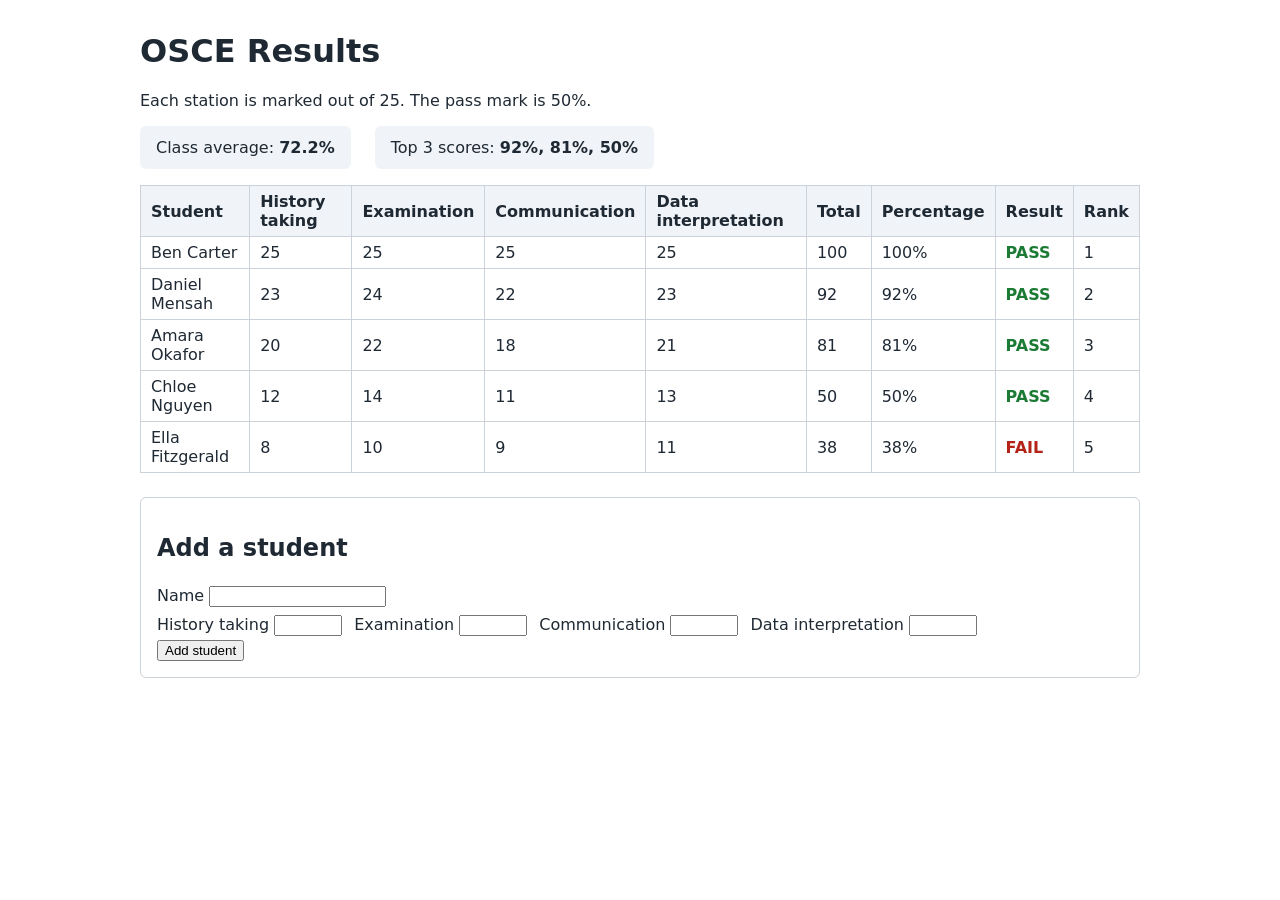
<file: task-2-debugging/index.html>
<!doctype html>
<html lang="en">
<head>
    <meta charset="utf-8">
    <title>OSCE Results</title>
    <style>
        body {
            font-family: system-ui, sans-serif;
            max-width: 1000px;
            margin: 32px auto;
            padding: 0 16px;
            color: #1f2933;
            background: #ffffff;
        }
        table {
            border-collapse: collapse;
            width: 100%;
        }
        th, td {
            border: 1px solid #cbd2d9;
            padding: 6px 10px;
            text-align: left;
        }
        th {
            background: #f0f4f8;
        }
        .pass {
            color: #1b7a34;
            font-weight: bold;
        }
        .fail {
            color: #b42318;
            font-weight: bold;
        }
        .summary {
            display: flex;
            gap: 24px;
            margin: 16px 0;
        }
        .summary div {
            background: #f0f4f8;
            padding: 12px 16px;
            border-radius: 6px;
        }
        form {
            margin-top: 24px;
            padding: 16px;
            border: 1px solid #cbd2d9;
            border-radius: 6px;
        }
        form label {
            display: inline-block;
            margin: 4px 12px 4px 0;
        }
        form input[type="number"] {
            width: 60px;
        }
    </style>
</head>
<body>
    <h1>OSCE Results</h1>
    <p>Each station is marked out of 25. The pass mark is 50%.</p>

    <div class="summary">
        <div>Class average: <strong id="class-average"></strong></div>
        <div>Top 3 scores: <strong id="top-scores"></strong></div>
    </div>

    <table>
        <thead>
            <tr id="station-headers">
                <th>Student</th>
                <th id="total-header">Total</th>
                <th>Percentage</th>
                <th>Result</th>
                <th>Rank</th>
            </tr>
        </thead>
        <tbody id="results-body"></tbody>
    </table>

    <form id="add-student-form">
        <h2>Add a student</h2>
        <label>Name <input type="text" id="student-name" required></label>
        <div id="score-inputs"></div>
        <button type="submit">Add student</button>
    </form>

    <script src="scoring.js"></script>
    <script src="app.js"></script>
</body>
</html>
</file>
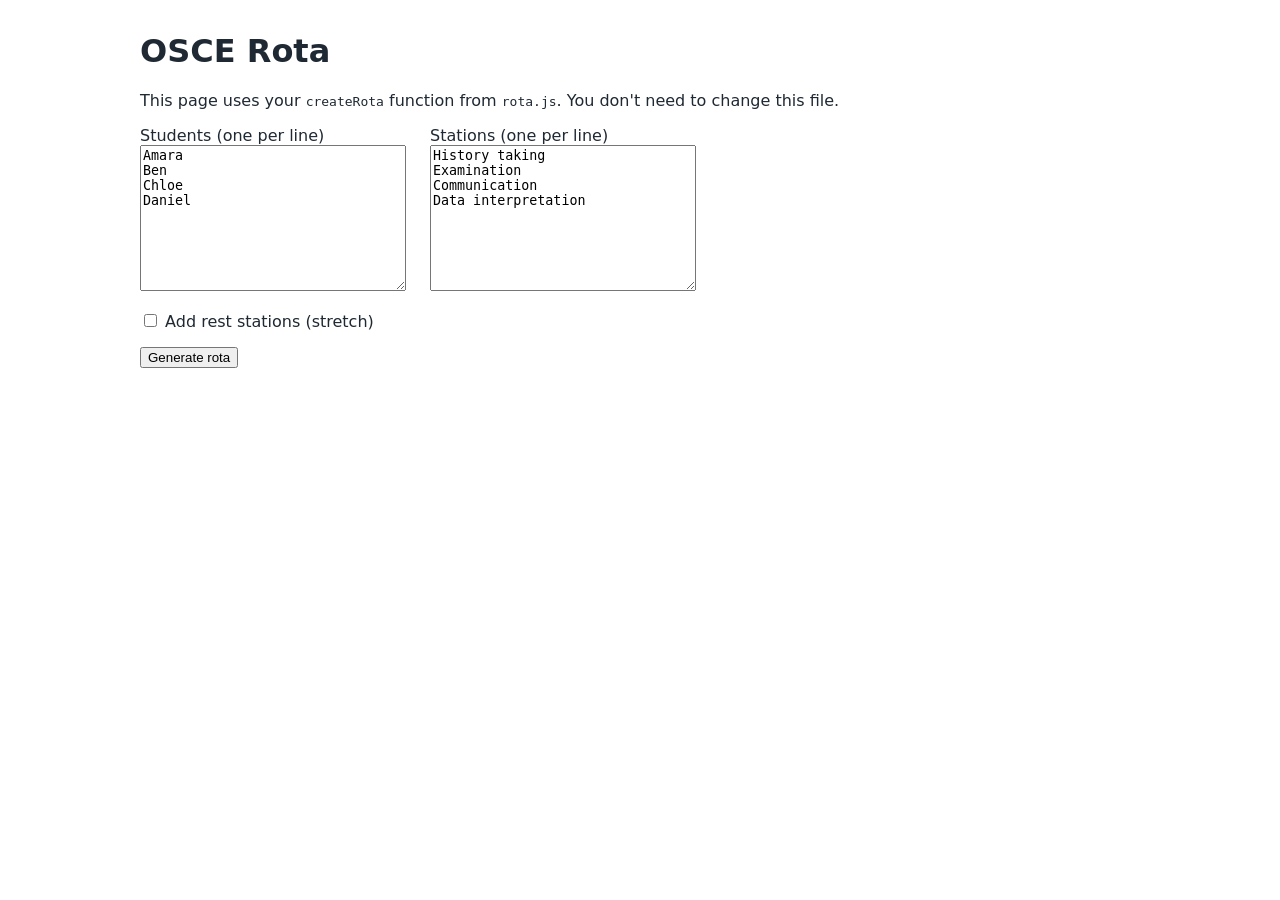
<file: task-4-problem-solving/index.html>
<!doctype html>
<html lang="en">
<head>
    <meta charset="utf-8">
    <title>OSCE Rota</title>
    <style>
        body {
            font-family: system-ui, sans-serif;
            max-width: 1000px;
            margin: 32px auto;
            padding: 0 16px;
            color: #1f2933;
            background: #ffffff;
        }
        .inputs {
            display: flex;
            gap: 24px;
            flex-wrap: wrap;
        }
        textarea {
            width: 260px;
            height: 140px;
        }
        table {
            border-collapse: collapse;
            margin-top: 24px;
        }
        th, td {
            border: 1px solid #cbd2d9;
            padding: 6px 10px;
        }
        th {
            background: #f0f4f8;
        }
        .message {
            margin-top: 24px;
            color: #b42318;
        }
    </style>
</head>
<body>
    <h1>OSCE Rota</h1>
    <p>This page uses your <code>createRota</code> function from <code>rota.js</code>. You don't need to change this file.</p>

    <div class="inputs">
        <label>Students (one per line)<br>
            <textarea id="students-input">Amara
Ben
Chloe
Daniel</textarea>
        </label>
        <label>Stations (one per line)<br>
            <textarea id="stations-input">History taking
Examination
Communication
Data interpretation</textarea>
        </label>
    </div>
    <p>
        <label><input type="checkbox" id="use-rests"> Add rest stations (stretch)</label>
    </p>
    <button id="generate">Generate rota</button>

    <div id="output"></div>

    <script src="rota.js"></script>
    <script>
        function readLines(textareaId) {
            return document.getElementById(textareaId).value
                .split('\n')
                .map((line) => line.trim())
                .filter((line) => line !== '');
        }

        function showMessage(output, text) {
            const message = document.createElement('p');
            message.className = 'message';
            message.textContent = text;
            output.appendChild(message);
        }

        document.getElementById('generate').addEventListener('click', () => {
            const output = document.getElementById('output');
            output.innerHTML = '';

            const students = readLines('students-input');
            const stations = readLines('stations-input');
            const useRests = document.getElementById('use-rests').checked;

            let rota;
            try {
                rota = useRests ? createRotaWithRests(students, stations) : createRota(students, stations);
            } catch (e) {
                showMessage(output, 'Your function threw an error: ' + e.message);
                return;
            }

            if (rota === null) {
                showMessage(output, 'Not possible: there are more students than stations.');
                return;
            }
            if (!Array.isArray(rota)) {
                showMessage(output, 'Your function returned ' + JSON.stringify(rota) + ' instead of an array of rounds.');
                return;
            }

            const columns = stations.slice();
            rota.forEach((round) => {
                round.forEach((assignment) => {
                    if (!columns.includes(assignment.station)) {
                        columns.push(assignment.station);
                    }
                });
            });

            const table = document.createElement('table');
            const headerRow = document.createElement('tr');
            ['Round'].concat(columns).forEach((text) => {
                const header = document.createElement('th');
                header.textContent = text;
                headerRow.appendChild(header);
            });
            table.appendChild(headerRow);

            rota.forEach((round, roundIndex) => {
                const row = document.createElement('tr');
                const roundCell = document.createElement('th');
                roundCell.textContent = roundIndex + 1;
                row.appendChild(roundCell);
                columns.forEach((station) => {
                    const cell = document.createElement('td');
                    const assignment = round.find((item) => item.station === station);
                    cell.textContent = assignment ? assignment.student : '-';
                    row.appendChild(cell);
                });
                table.appendChild(row);
            });

            output.appendChild(table);
        });
    </script>
</body>
</html>
</file>
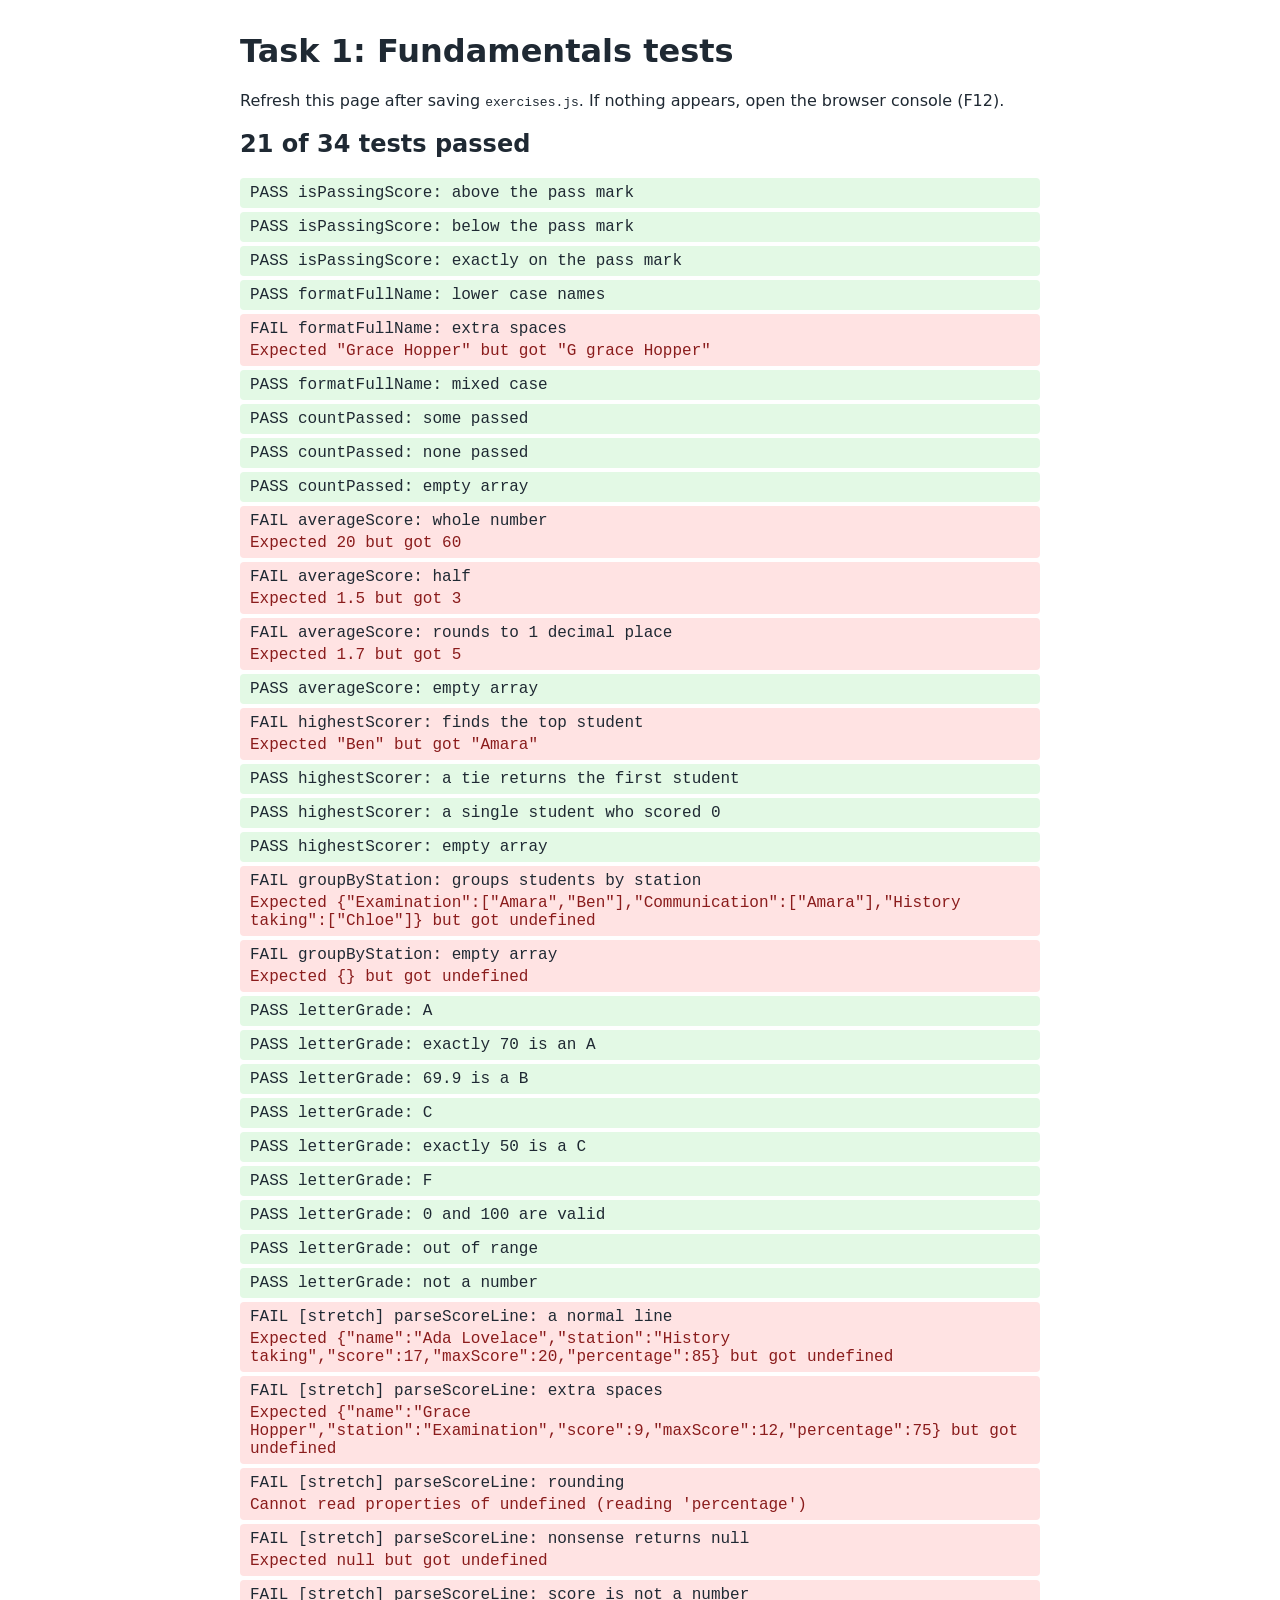
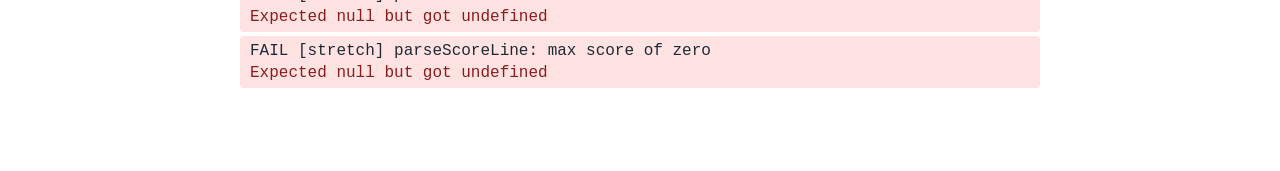
<file: task-1-fundamentals/tests.html>
<!doctype html>
<html lang="en">
<head>
    <meta charset="utf-8">
    <title>Task 1 tests</title>
    <link rel="stylesheet" href="../shared/tests.css">
</head>
<body>
    <h1>Task 1: Fundamentals tests</h1>
    <p>Refresh this page after saving <code>exercises.js</code>. If nothing appears, open the browser console (F12).</p>
    <div id="results"></div>

    <script src="../shared/test-runner.js"></script>
    <script src="exercises.js"></script>
    <script src="exercises.test.js"></script>
</body>
</html>
</file>
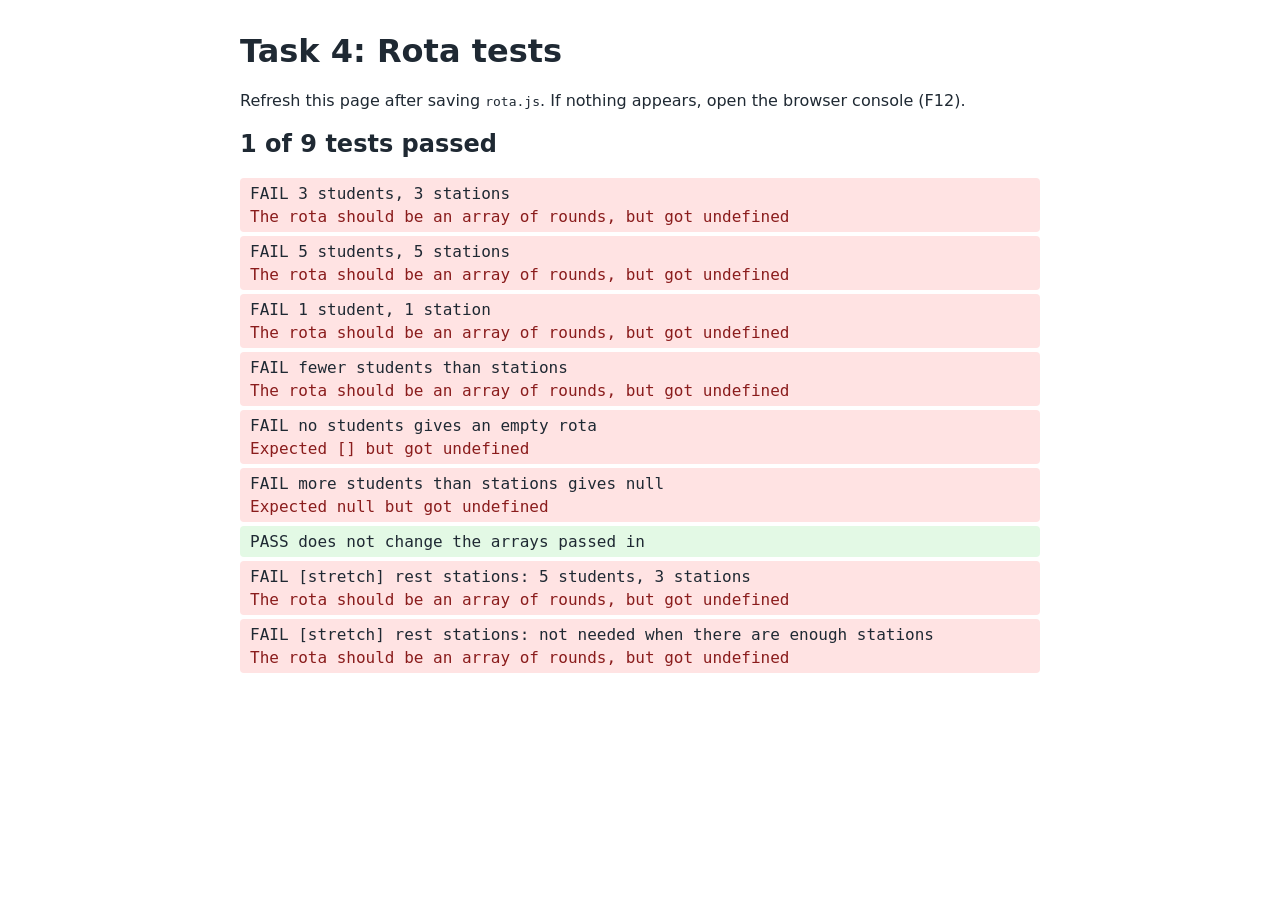
<file: task-4-problem-solving/tests.html>
<!doctype html>
<html lang="en">
<head>
    <meta charset="utf-8">
    <title>Task 4 tests</title>
    <link rel="stylesheet" href="../shared/tests.css">
</head>
<body>
    <h1>Task 4: Rota tests</h1>
    <p>Refresh this page after saving <code>rota.js</code>. If nothing appears, open the browser console (F12).</p>
    <div id="results"></div>

    <script src="../shared/test-runner.js"></script>
    <script src="rota.js"></script>
    <script src="rota.test.js"></script>
</body>
</html>
</file>
<file: shared/tests.css>
body {
    font-family: system-ui, sans-serif;
    max-width: 800px;
    margin: 32px auto;
    padding: 0 16px;
    color: #1f2933;
    background: #ffffff;
}

.result {
    font-family: Consolas, monospace;
    padding: 6px 10px;
    margin: 4px 0;
    border-radius: 4px;
}

.pass {
    background: #e3f9e5;
}

.fail {
    background: #ffe3e3;
}

.detail {
    margin-top: 4px;
    color: #8a1c1c;
}
</file>
